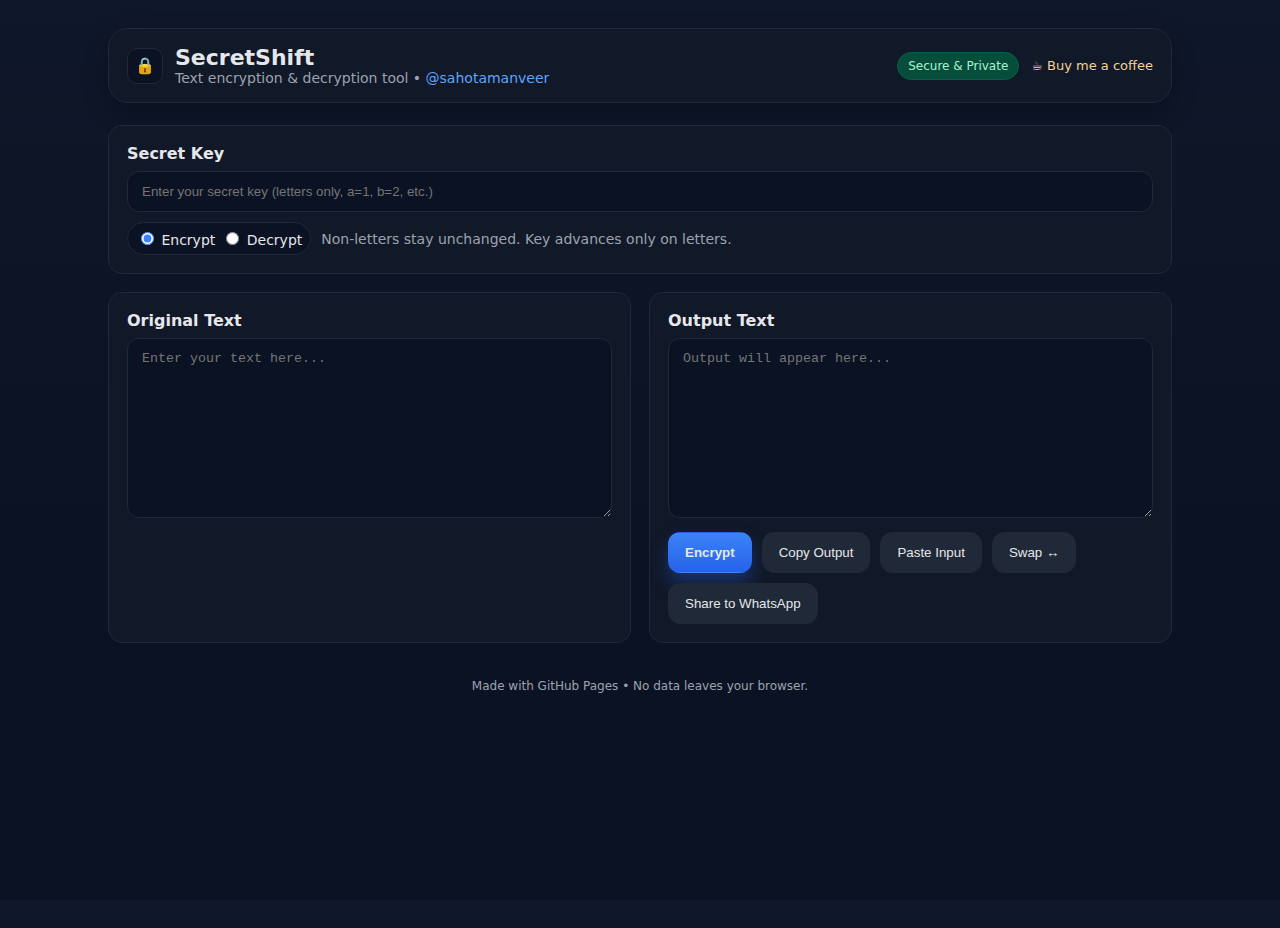
<file: index.html>
<!doctype html>
<html lang="en">
<head>
  <meta charset="utf-8" />
  <meta name="viewport" content="width=device-width, initial-scale=1" />
  <title>SecretShift • Encrypt & Decrypt</title>
  <meta name="color-scheme" content="dark light" />
  <style>
    :root{
      --bg:#0f172a;          /* slate-900 */
      --panel:#111827;       /* gray-900 */
      --panel-2:#0b1223;     /* darker */
      --text:#e5e7eb;        /* gray-200 */
      --muted:#9ca3af;       /* gray-400 */
      --accent:#3b82f6;      /* blue-500 */
      --accent-2:#60a5fa;    /* blue-400 */
      --border:#1f2937;      /* gray-800 */
      --btn:#1f2937;
      --btn-hover:#2a3547;
      --radius:14px;
    }
    *{box-sizing:border-box}
    html,body{height:100%}
    body{
      margin:0;
      font-family:ui-sans-serif,system-ui,-apple-system,"Segoe UI",Roboto,Inter,Arial;
      background:linear-gradient(180deg, var(--bg), #0b1223 60%);
      color:var(--text);
    }
    .wrap{max-width:1100px;margin:28px auto;padding:0 18px}
    /* Header */
    .nav{
      display:flex;align-items:center;gap:14px;justify-content:space-between;
      padding:16px 18px;margin-bottom:22px;background:var(--panel);
      border:1px solid var(--border);border-radius:20px;
      box-shadow:0 10px 24px rgba(0,0,0,.25);
    }
    .brand{display:flex;align-items:center;gap:12px}
    .lock{
      width:36px;height:36px;border-radius:10px;background:var(--panel-2);
      display:grid;place-items:center;border:1px solid var(--border);
      font-weight:700;
    }
    h1{font-size:22px;margin:0}
    .sub{color:var(--muted);font-size:14px}
    .right{display:flex;align-items:center;gap:12px}
    .pill{
      font-size:12px;color:#a7f3d0;background:#064e3b;padding:6px 10px;border-radius:999px;border:1px solid #065f46
    }
    .link{color:var(--accent-2);text-decoration:none}
    .coffee{font-size:13px;color:#f5d19a;text-decoration:none}
    /* Panels */
    .card{
      background:var(--panel);border:1px solid var(--border);border-radius:var(--radius);
      padding:18px;margin-bottom:18px;
    }
    .label{font-weight:600;margin:0 0 8px}
    input[type=text], textarea, select{
      width:100%;background:var(--panel-2);color:var(--text);
      border:1px solid var(--border);border-radius:12px;padding:12px 14px;
      outline:none;
    }
    textarea{min-height:180px;resize:vertical}
    .grid{display:grid;gap:18px}
    @media(min-width:900px){ .grid{grid-template-columns:1fr 1fr} }
    .row{display:flex;gap:12px;flex-wrap:wrap}
    .btn{
      padding:12px 16px;border-radius:12px;border:1px solid var(--border);
      background:var(--btn);color:var(--text);cursor:pointer
    }
    .btn:hover{background:var(--btn-hover)}
    .btn.primary{
      border-color:transparent;background:linear-gradient(180deg,var(--accent),#2563eb);
      box-shadow:0 10px 18px rgba(37,99,235,.35);font-weight:600
    }
    .muted{color:var(--muted);font-size:14px}
    .toolbar{display:flex;gap:10px;align-items:center;margin-top:10px;flex-wrap:wrap}
    .mode{
      display:flex;gap:6px;align-items:center;background:var(--panel-2);
      border:1px solid var(--border);border-radius:999px;padding:6px 8px;font-size:14px
    }
    .mode input{accent-color:var(--accent)}
    .footer{margin:18px 0;color:var(--muted);font-size:12px;text-align:center}
  </style>
</head>
<body>
  <div class="wrap">
    <!-- Header -->
    <div class="nav">
      <div class="brand">
        <div class="lock">🔒</div>
        <div>
          <h1>SecretShift</h1>
          <div class="sub">Text encryption & decryption tool • <a class="link" href="https://x.com/sahotamanveer" target="_blank">@sahotamanveer</a></div>
        </div>
      </div>
      <div class="right">
        <span class="pill">Secure & Private</span>
        <a class="coffee" href="#" title="Buy me a coffee">☕ Buy me a coffee</a>
      </div>
    </div>

    <!-- Key -->
    <div class="card">
      <div class="label">Secret Key</div>
      <input id="key" type="text" placeholder="Enter your secret key (letters only, a=1, b=2, etc.)" />
      <div class="toolbar">
        <div class="mode">
          <label><input type="radio" name="mode" value="enc" checked /> Encrypt</label>
          <label><input type="radio" name="mode" value="dec" /> Decrypt</label>
        </div>
        <span class="muted">Non-letters stay unchanged. Key advances only on letters.</span>
      </div>
    </div>

    <!-- I/O -->
    <div class="grid">
      <div class="card">
        <div class="label">Original Text</div>
        <textarea id="plain" placeholder="Enter your text here..."></textarea>
      </div>
      <div class="card">
        <div class="label">Output Text</div>
        <textarea id="cipher" placeholder="Output will appear here..."></textarea>
        <div class="toolbar">
          <!-- ONE primary button that runs either Encrypt or Decrypt -->
          <button id="runBtn" class="btn primary">Encrypt</button>
          <button id="copyOut" class="btn">Copy Output</button>
          <button id="pasteIn" class="btn">Paste Input</button>
          <button id="swap" class="btn">Swap ↔</button>
          <button id="shareWA" class="btn">Share to WhatsApp</button>
        </div>
      </div>
    </div>

    <div class="footer">Made with GitHub Pages • No data leaves your browser.</div>
  </div>

  <script>
    // --- Cipher logic ---
    function shiftChar(ch, n){
      const A='A'.charCodeAt(0), Z='Z'.charCodeAt(0);
      const a='a'.charCodeAt(0), z='z'.charCodeAt(0);
      const c=ch.charCodeAt(0);
      if(c>=A && c<=Z) return String.fromCharCode(((c-A+n)%26+26)%26 + A);
      if(c>=a && c<=z) return String.fromCharCode(((c-a+n)%26+26)%26 + a);
      return ch;
    }
    function keyToShifts(key){
      key = (key||'').replace(/[^a-z]/gi,''); // letters only
      return key.split('').map(k => k.toLowerCase().charCodeAt(0)-96);
    }
    function applyCipher(text, key, mode){
      const shifts = keyToShifts(key);
      if(!shifts.length) return text;
      let i=0, out='';
      for(const ch of text){
        const isLetter = /[A-Za-z]/.test(ch);
        const n = shifts[i % shifts.length];
        out += mode==='enc' ? shiftChar(ch, n) : shiftChar(ch, -n);
        if(isLetter) i++;
      }
      return out;
    }

    // --- UI wiring ---
    const keyEl = document.getElementById('key');
    const plain = document.getElementById('plain');
    const cipher = document.getElementById('cipher');
    const runBtn = document.getElementById('runBtn');
    const copyOut = document.getElementById('copyOut');
    const pasteIn = document.getElementById('pasteIn');
    const swapBtn = document.getElementById('swap');
    const shareWA = document.getElementById('shareWA');

    function currentMode(){
      return document.querySelector('input[name="mode"]:checked').value;
    }
    function updateRunLabel(){
      runBtn.textContent = currentMode()==='enc' ? 'Encrypt' : 'Decrypt';
    }
    document.querySelectorAll('input[name="mode"]').forEach(r=>{
      r.addEventListener('change', updateRunLabel);
    });
    updateRunLabel();

    runBtn.addEventListener('click', ()=>{
      const mode = currentMode();
      if(mode==='enc'){
        cipher.value = applyCipher(plain.value, keyEl.value, 'enc');
      }else{
        plain.value = applyCipher(cipher.value, keyEl.value, 'dec');
      }
    });

    copyOut.addEventListener('click', ()=> navigator.clipboard.writeText(cipher.value||''));
    pasteIn.addEventListener('click', async ()=>{
      try{
        const t = await navigator.clipboard.readText();
        if(t) plain.value = t;
      }catch(e){ alert('Clipboard permission needed.'); }
    });
    swapBtn.addEventListener('click', ()=>{
      const a = plain.value;
      plain.value = cipher.value;
      cipher.value = a;
    });

    // --- Share to WhatsApp ---
    shareWA.addEventListener('click', ()=>{
      const out = (cipher.value && cipher.value.trim().length>0) ? cipher.value : plain.value;
      if(!out || !out.trim()){
        alert('Nothing to share yet.');
        return;
      }
      const text = `Shared via SecretShift:\n\n${out}`;
      const url = `https://wa.me/?text=${encodeURIComponent(text)}`;
      window.open(url, '_blank'); // Works for mobile (WhatsApp) and desktop (WhatsApp Web)
    });
  </script>
</body>
</html>
</file>
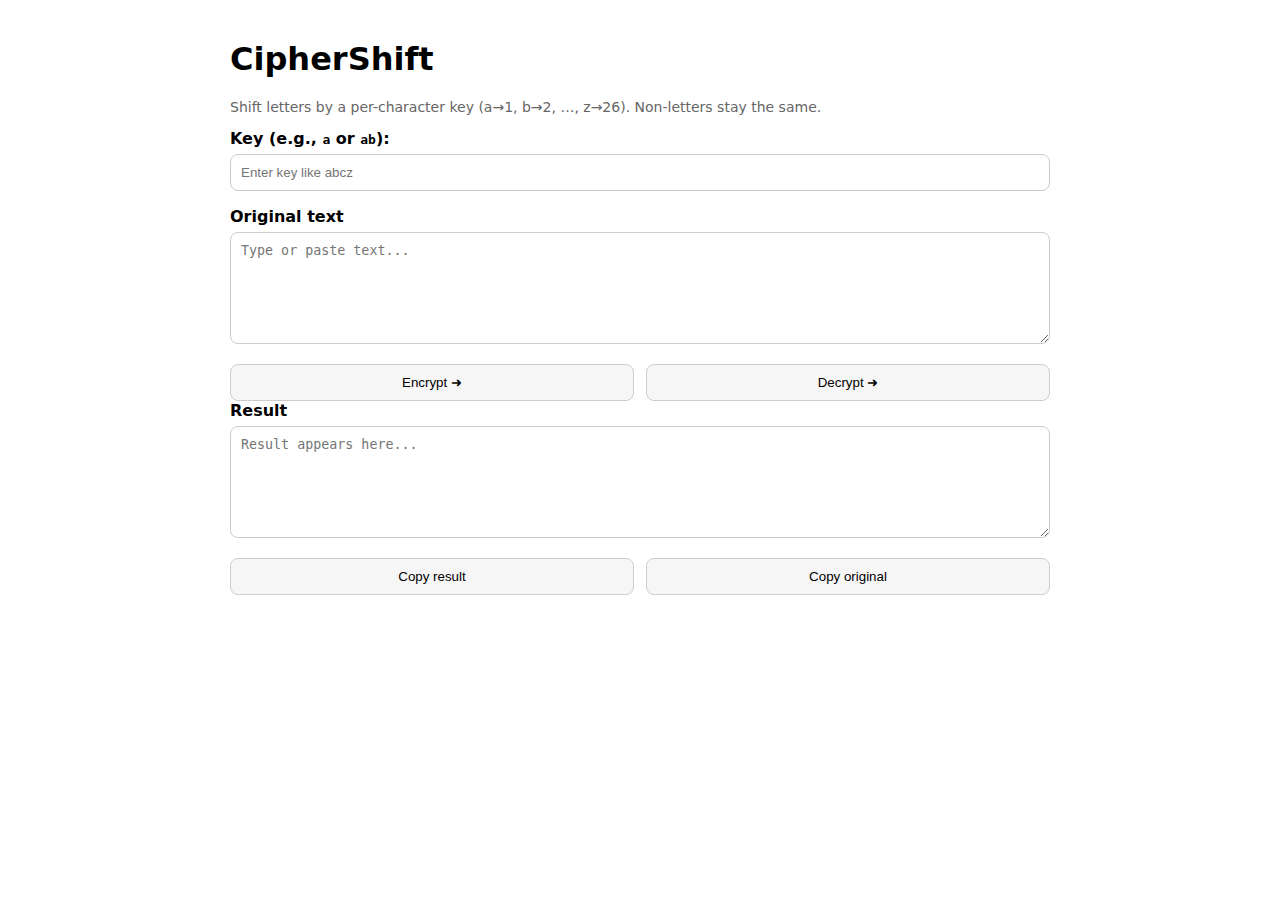
<file: CipherShift/index.html>
<!doctype html>
<html lang="en">
<head>
  <meta charset="utf-8" />
  <meta name="viewport" content="width=device-width,initial-scale=1" />
  <title>CipherShift</title>
  <style>
    body{font-family:system-ui,-apple-system,Segoe UI,Roboto,Ubuntu,Arial,sans-serif;max-width:820px;margin:40px auto;padding:0 16px}
    h1{margin-top:0}
    label{font-weight:600}
    textarea,input{width:100%;box-sizing:border-box;padding:10px;margin:6px 0 16px;border:1px solid #ccc;border-radius:8px}
    .row{display:flex;gap:12px;flex-wrap:wrap}
    .row > *{flex:1}
    button{padding:10px 14px;border:1px solid #ccc;border-radius:8px;background:#f6f6f6;cursor:pointer}
    button:active{transform:translateY(1px)}
    .muted{color:#666;font-size:14px}
  </style>
</head>
<body>
  <h1>CipherShift</h1>
  <p class="muted">Shift letters by a per-character key (a→1, b→2, …, z→26). Non‑letters stay the same.</p>

  <label for="key">Key (e.g., <code>a</code> or <code>ab</code>):</label>
  <input id="key" placeholder="Enter key like abcz" />

  <label for="plain">Original text</label>
  <textarea id="plain" rows="6" placeholder="Type or paste text..."></textarea>

  <div class="row">
    <button id="encryptBtn">Encrypt ➜</button>
    <button id="decryptBtn">Decrypt ➜</button>
  </div>

  <label for="cipher">Result</label>
  <textarea id="cipher" rows="6" placeholder="Result appears here..."></textarea>

  <div class="row">
    <button id="copyResult">Copy result</button>
    <button id="copyOriginal">Copy original</button>
  </div>

  <script>
    function shiftChar(ch, n){
      const A='A'.charCodeAt(0), Z='Z'.charCodeAt(0);
      const a='a'.charCodeAt(0), z='z'.charCodeAt(0);
      const c=ch.charCodeAt(0);
      if(c>=A && c<=Z) return String.fromCharCode(((c-A+n)%26+26)%26 + A);
      if(c>=a && c<=z) return String.fromCharCode(((c-a+n)%26+26)%26 + a);
      return ch;
    }
    function keyToShifts(key){
      return key.split('').map(k=>{
        const code=k.toLowerCase().charCodeAt(0);
        if(code>=97 && code<=122) return (code-96); // a=1 .. z=26
        return 0;
      });
    }
    function applyCipher(text, key, mode='enc'){
      const shifts=keyToShifts(key);
      if(shifts.length===0) return text;
      let i=0, out='';
      for(const ch of text){
        const n=shifts[i % shifts.length];
        out += mode==='enc' ? shiftChar(ch, n) : shiftChar(ch, -n);
        i += /[A-Za-z]/.test(ch) ? 1 : 0; // advance key only on letters
      }
      return out;
    }

    const plain=document.getElementById('plain');
    const cipher=document.getElementById('cipher');
    const key=document.getElementById('key');

    document.getElementById('encryptBtn').onclick=()=>{
      cipher.value = applyCipher(plain.value, key.value, 'enc');
    };
    document.getElementById('decryptBtn').onclick=()=>{
      plain.value = applyCipher(cipher.value, key.value, 'dec');
    };
    document.getElementById('copyResult').onclick=()=>{ navigator.clipboard.writeText(cipher.value); };
    document.getElementById('copyOriginal').onclick=()=>{ navigator.clipboard.writeText(plain.value); };
  </script>
</body>
</html>
</file>
